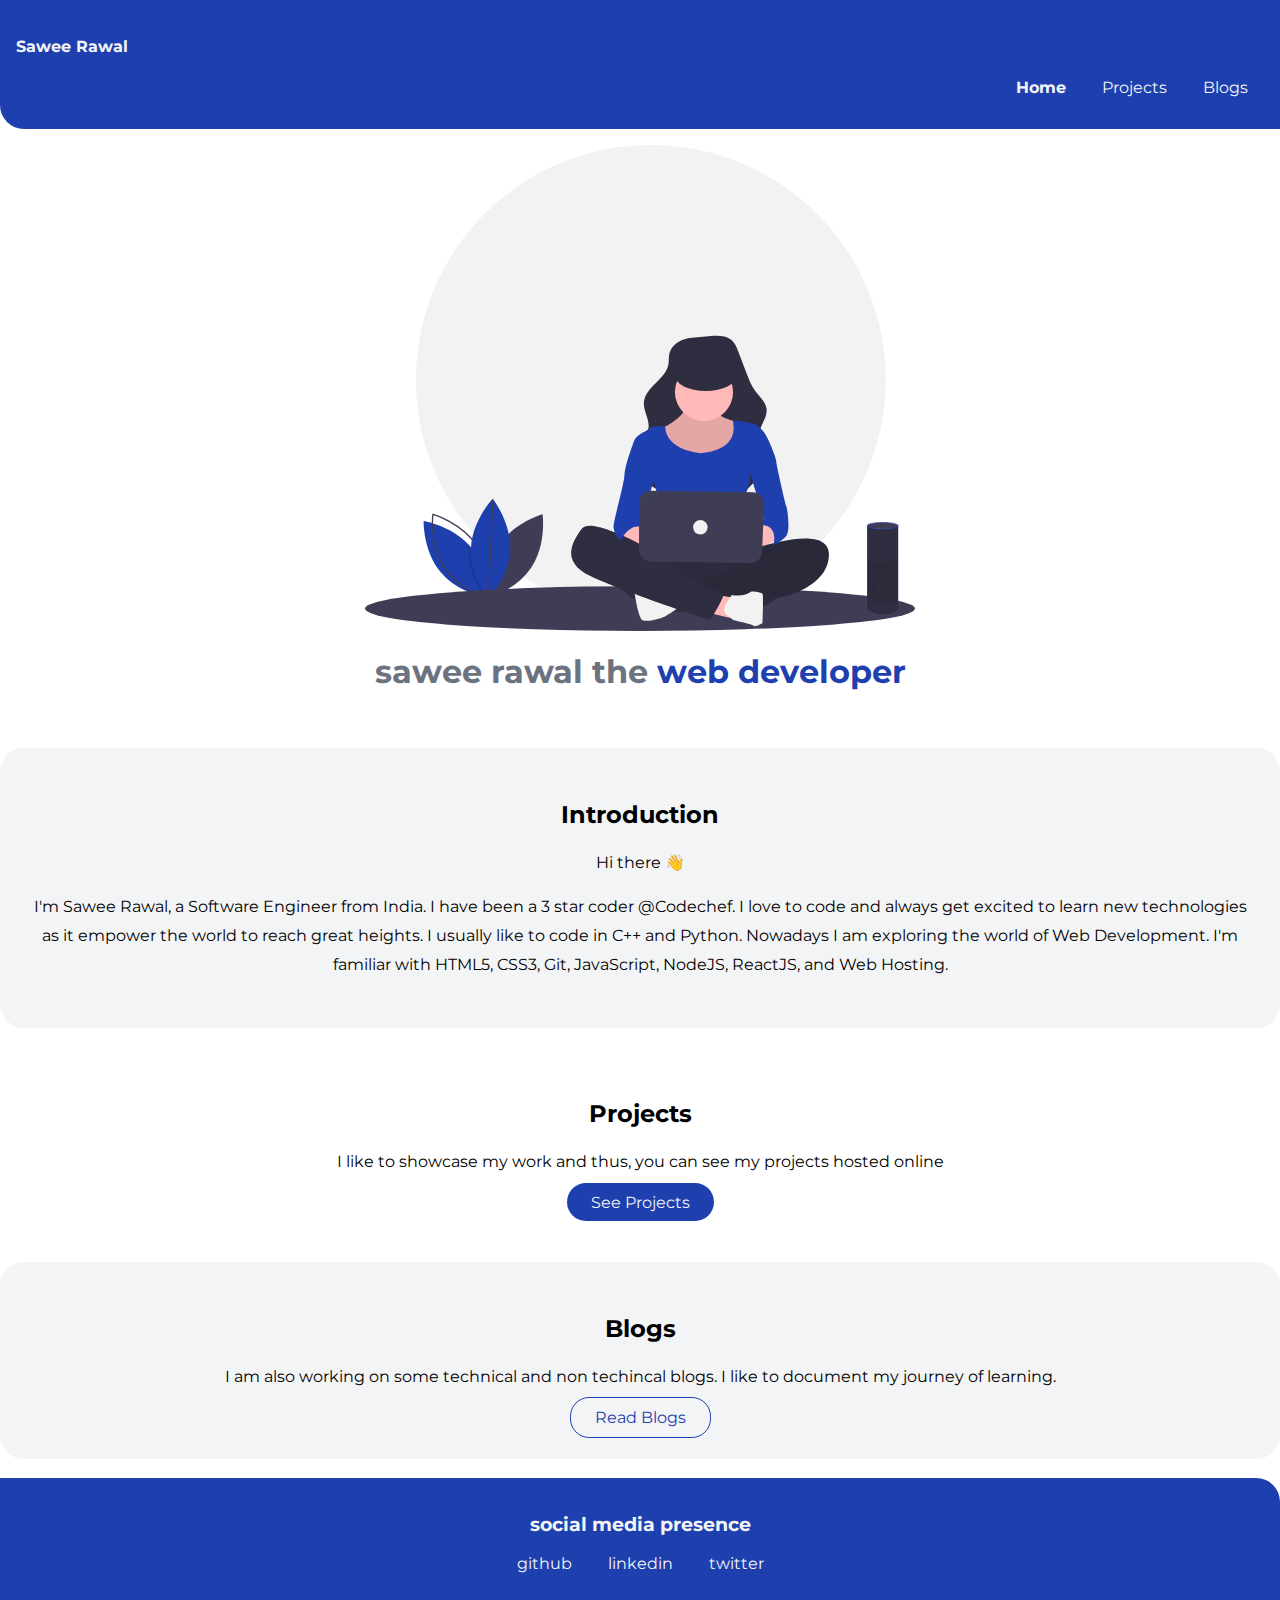
<file: index.html>
<!DOCTYPE html>
<html lang="en">

<head>
  <meta charset="UTF-8">
  <meta http-equiv="X-UA-Compatible" content="IE=edge">
  <meta name="viewport" content="width=device-width, initial-scale=1.0">
  <link rel="stylesheet" href="/style.css">
  <link rel="icon" type="image/ico" href="/images/favicon.ico" />
  <title>Home | SaweeRawal</title>
</head>

<body>
  <nav id="navigation" class="container">
    <div class="container-fluid">
      <h4>Sawee Rawal</h4>
      <ul class="lists">
        <li>
          <a href="/" class="links active">Home</a>
        </li>
        <li>
          <a href="/projects.html" class="links">Projects</a>
        </li>
        <li>
          <a href="/blogs.html" class="links">Blogs</a>
        </li>
      </ul>
    </div>
  </nav>
  <header class="container">
    <div class="container-fluid content-center">
      <img src="images/programmer.svg" alt="image-programmer" id="image-programmer">
      <h1 id="name">sawee rawal the <span>web developer</span></h1>
    </div>
  </header>
  <br>
  <section class="container">
    <div class="container-fluid content-center gray-section">
      <h2>Introduction</h2>
      <p>Hi there 👋</p>
       <p> I'm Sawee Rawal, a Software Engineer from India. I have been a 3 star coder @Codechef. I love to code and always
        get excited to learn new technologies as it empower the world to reach great heights. I usually like to code in
        C++ and Python. Nowadays I am exploring the world of Web Development. I'm familiar with HTML5, CSS3, Git,
        JavaScript, NodeJS, ReactJS, and Web Hosting.</p>
    </div>
  </section>
  <br>
  <section class="container">
    <div class="container-fluid content-center white-section">
      <h2>Projects</h2>
      <p>I like to showcase my work and thus, you can see my projects hosted online</p>
      <a href="/projects.html" id="primary-link">See Projects</a>
    </div>
  </section>
  <br>
  <section class="container">
    <div class="container-fluid content-center gray-section">
      <h2>Blogs</h2>
      <p>I am also working on some technical and non techincal blogs. I like to document my journey of learning.</p>
      <a href="/blogs.html" id="secondary-link">Read Blogs</a>
    </div>
  </section>
  <br>
  <footer id="footer" class="container">
    <div class="container-fluid">
      <h3>social media presence</h3>
      <ul class="lists">
        <li>
          <a href="https://github.com/saweerawal" class="links">github</a>
        </li>
        <li>
          <a href="https://www.linkedin.com/in/sawee-rawal/" class="links">linkedin</a>
        </li>
        <li>
          <a href="https://twitter.com/sawee_rawal" class="links">twitter</a>
        </li>
      </ul>
    </div>

  </footer>
</body>

</html>
</file>
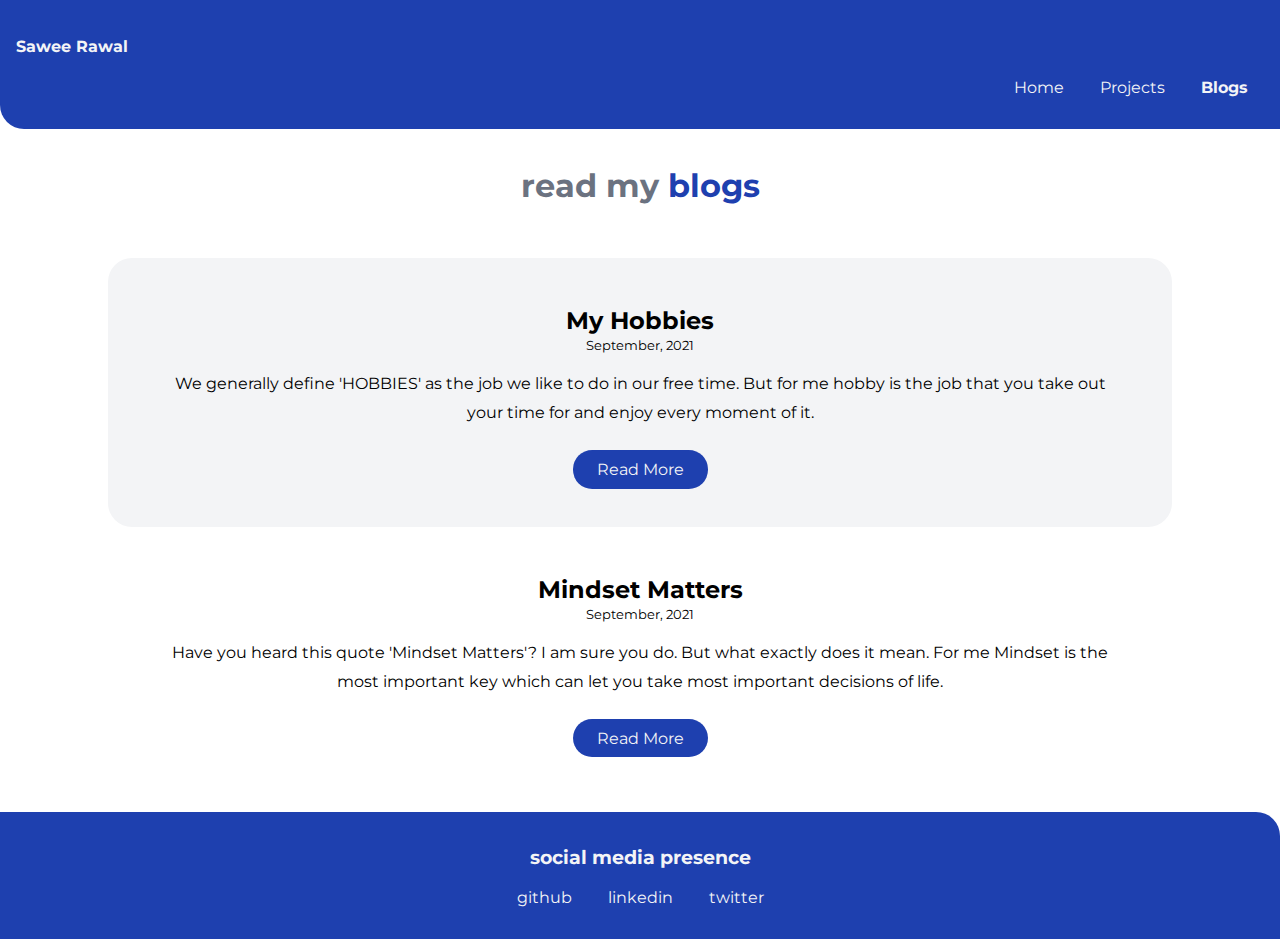
<file: blogs.html>
<!DOCTYPE html>
<html lang="en">

<head>
  <meta charset="UTF-8">
  <meta http-equiv="X-UA-Compatible" content="IE=edge">
  <meta name="viewport" content="width=device-width, initial-scale=1.0">
  <link rel="stylesheet" href="/style.css">
  <link rel="icon" type="image/ico" href="/images/favicon.ico" />
  <title>Blogs | SaweeRawal</title>
</head>

<body>
  <nav id="navigation" class="container">
    <div class="container-fluid">
      <h4>Sawee Rawal</h4>
      <ul class="lists">
        <li>
          <a href="/" class="links">Home</a>
        </li>
        <li>
          <a href="/projects.html" class="links">Projects</a>
        </li>
        <li>
          <a href="/blogs.html" class="links active">Blogs</a>
        </li>
      </ul>
    </div>
  </nav>
  <header class="container">
    <div class="container-fluid content-center">
      <h1 id="name">read my <span>blogs</span></h1>
    </div>
  </header>
  <ul class="non-bullet-list">
    <li class="container showlist gray-section">
      <article class="container-fluid content-center">
        <h2>My Hobbies</h2>
        <small>September, 2021</small>
        <p>We generally define 'HOBBIES' as the job we like to do in our free time. But for me hobby is the job that
          you take out your time for and enjoy every moment of it.</p>
        <a href="/blogs/first-blog.html" id="primary-link">Read More</a>
      </article>
    </li>
    <li class="container showlist white-section">
      <article class="container-fluid content-center">
        <h2>Mindset Matters</h2>
        <small>September, 2021</small>
        <p>Have you heard this quote 'Mindset Matters'? I am sure you do. But what exactly does it mean. For me Mindset
          is the most important key which can let you take most important decisions of life.</p>
        <a href="/blogs/second-blog.html" id="primary-link">Read More</a>
      </article>
    </li>
  </ul>
  <footer id="footer" class="container">
    <div class="container-fluid">
      <h3>social media presence</h3>
      <ul class="lists">
        <li>
          <a href="https://github.com/saweerawal" class="links">github</a>
        </li>
        <li>
          <a href="https://www.linkedin.com/in/sawee-rawal/" class="links">linkedin</a>
        </li>
        <li>
          <a href="https://twitter.com/sawee_rawal" class="links">twitter</a>
        </li>
      </ul>
    </div>

  </footer>
</body>

</html>
</file>
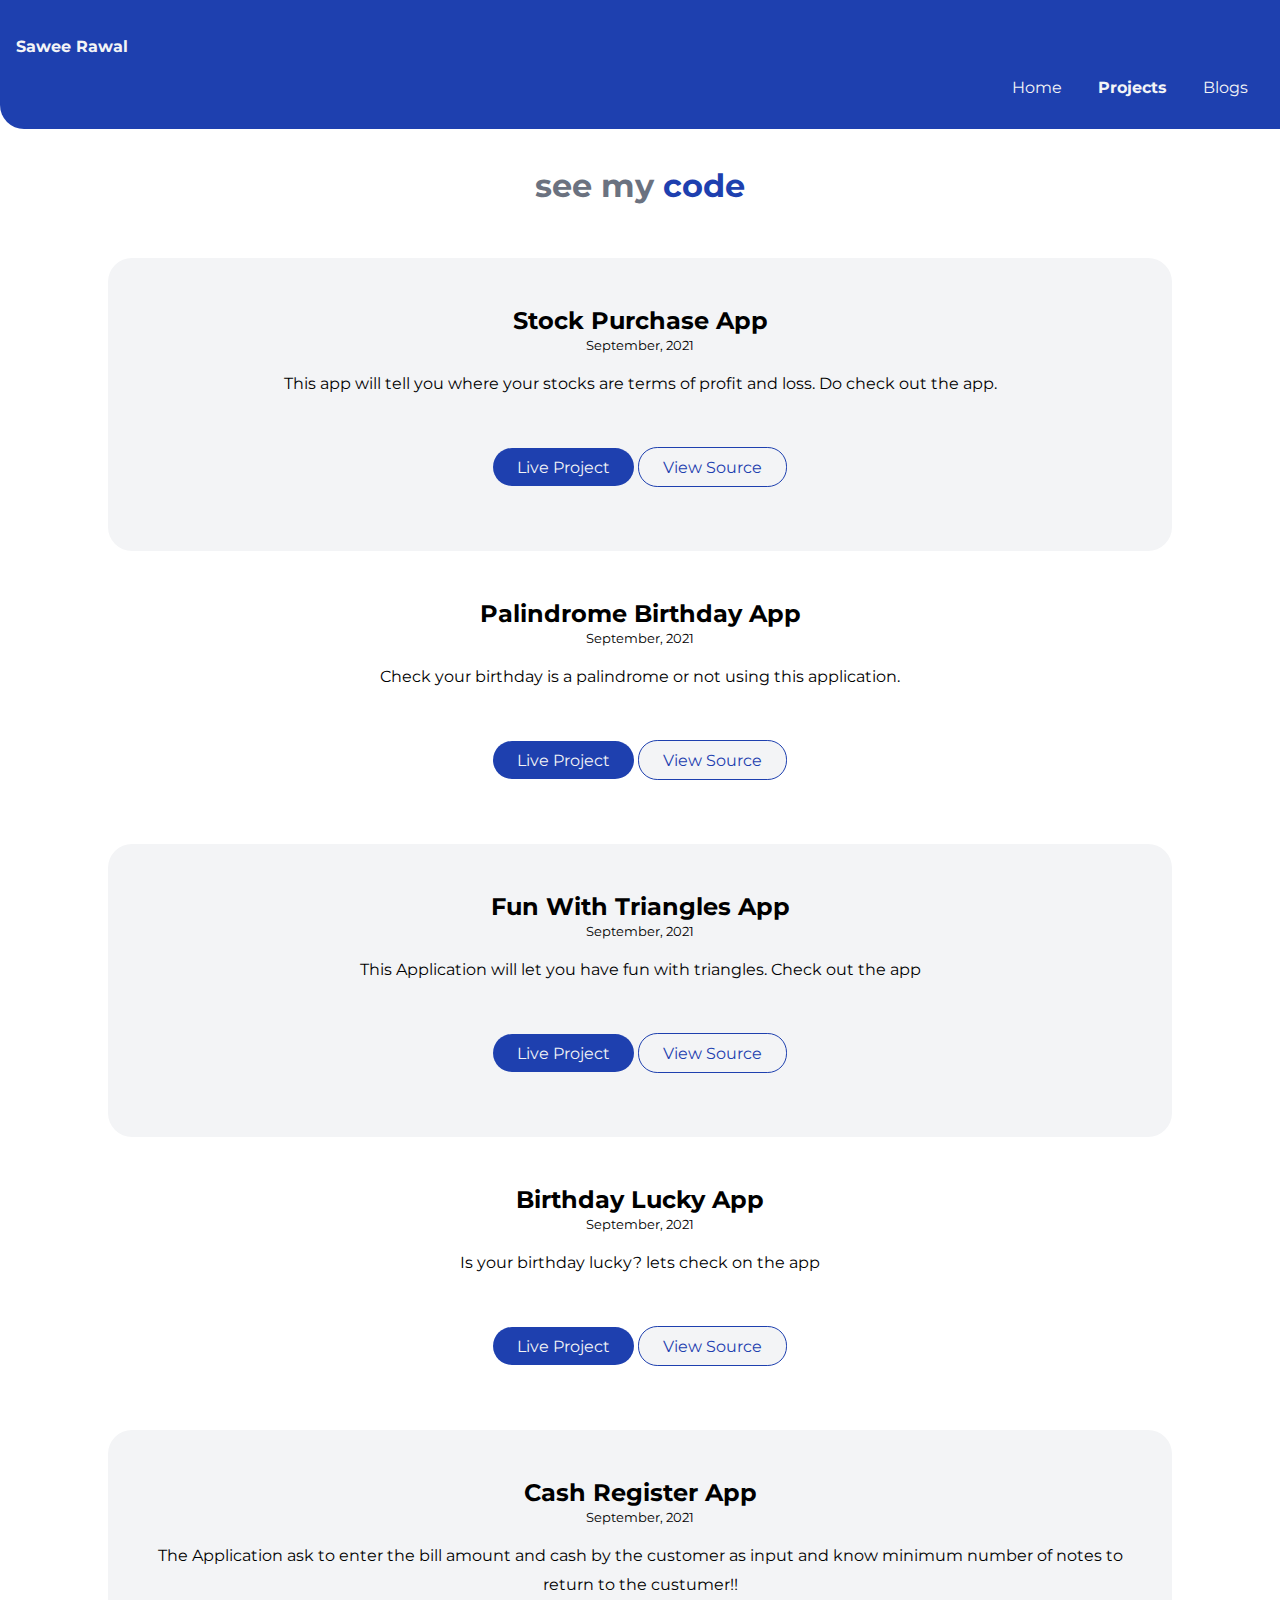
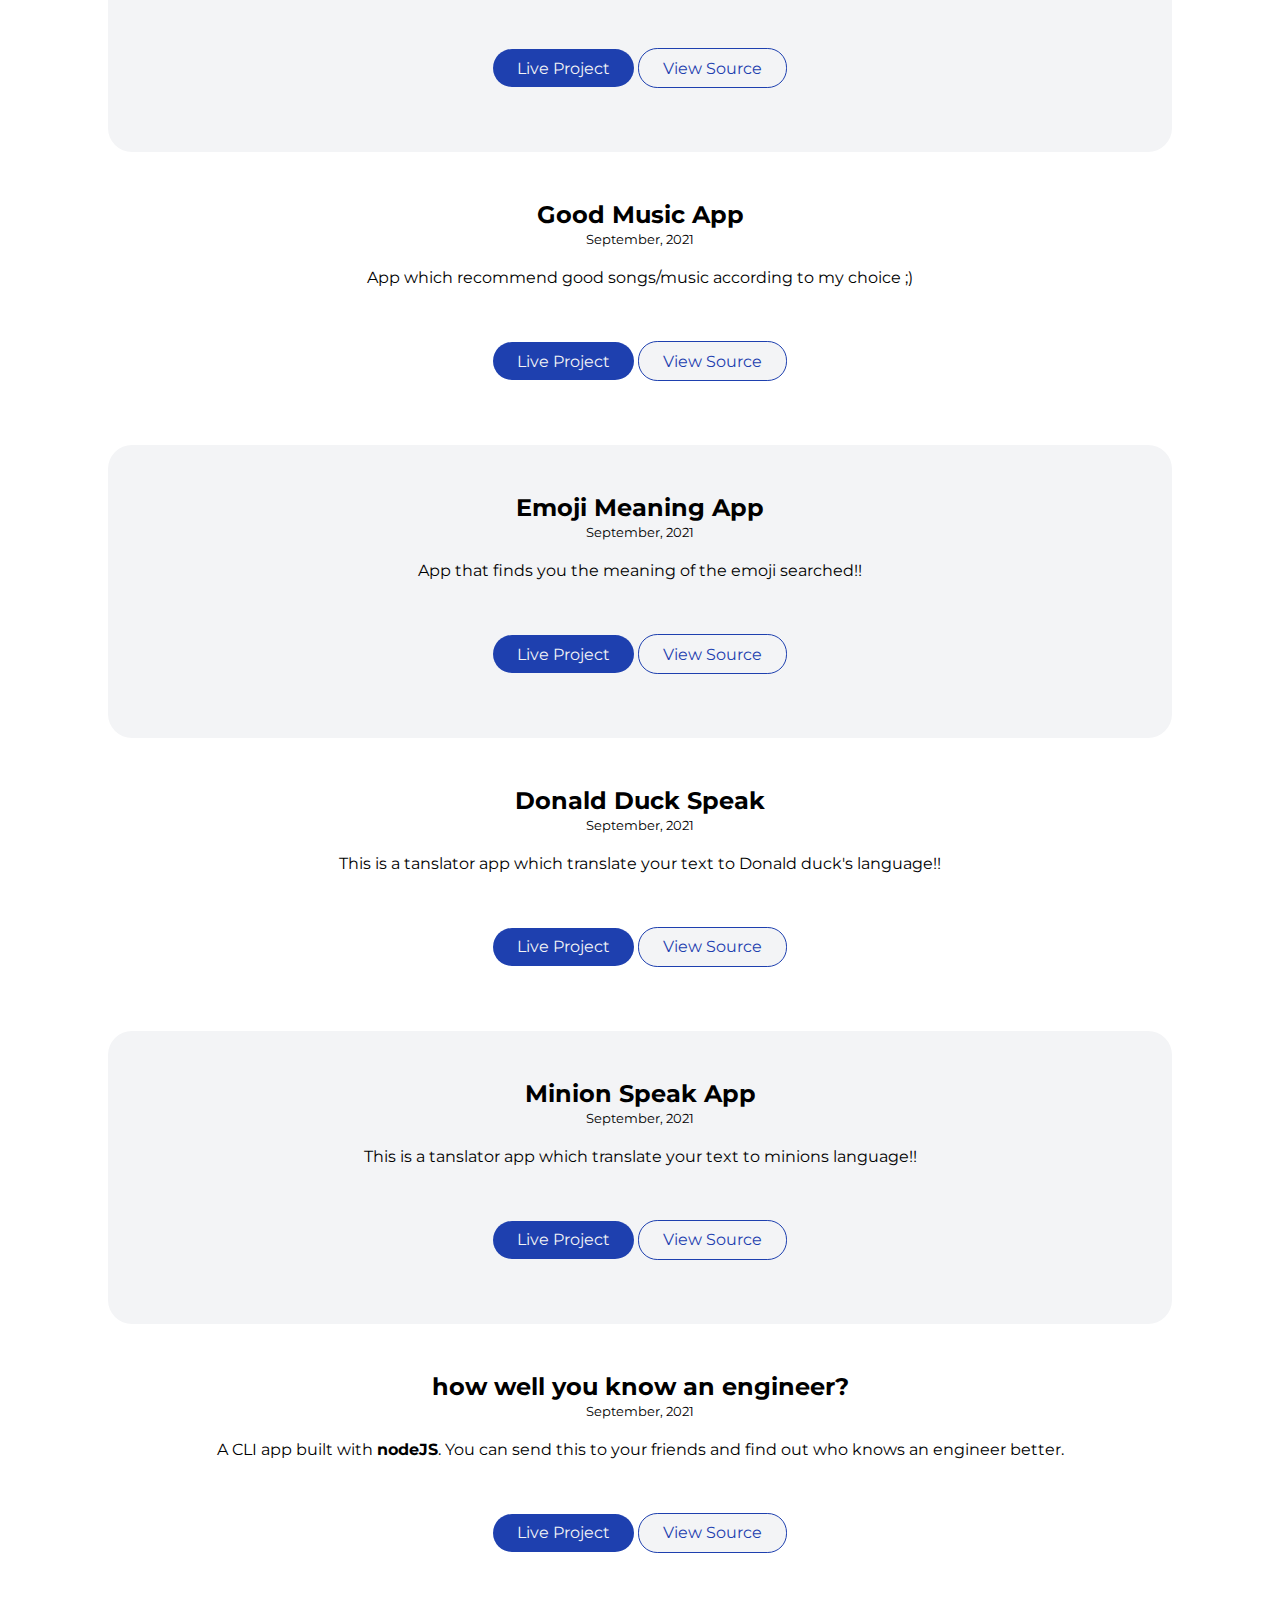
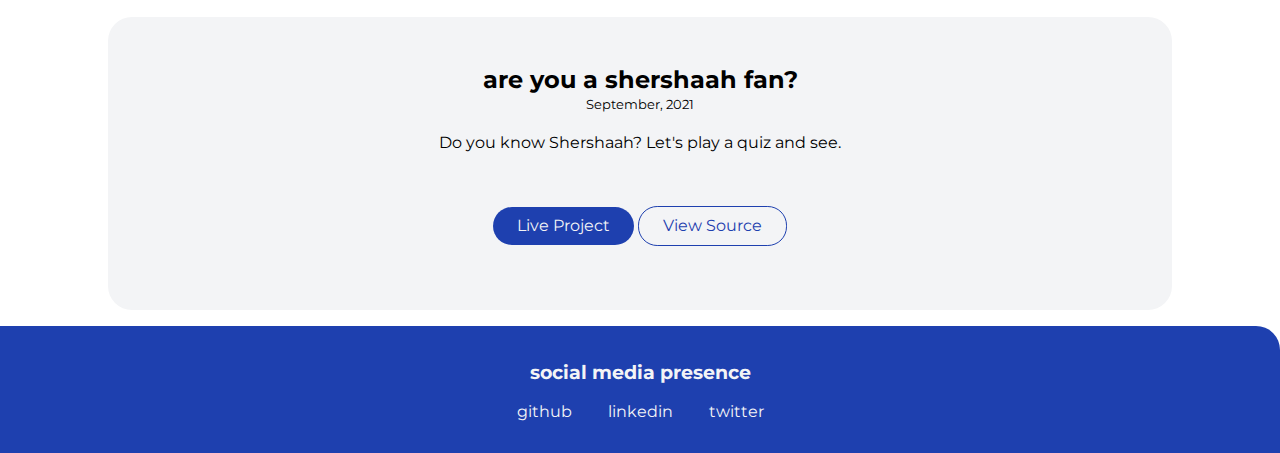
<file: projects.html>
<!DOCTYPE html>
<html lang="en">

<head>
  <meta charset="UTF-8">
  <meta http-equiv="X-UA-Compatible" content="IE=edge">
  <meta name="viewport" content="width=device-width, initial-scale=1.0">
  <link rel="stylesheet" href="/style.css">
  <link rel="icon" type="image/ico" href="/images/favicon.ico"/>
  <title>Projects | SaweeRawal</title>
</head>

<body>
  <nav id="navigation" class="container">
    <div class="container-fluid">
      <h4>Sawee Rawal</h4>
      <ul class="lists">
        <li>
          <a href="/" class="links">Home</a>
        </li>
        <li>
          <a href="/projects.html" class="links active">Projects</a>
        </li>
        <li>
          <a href="/blogs.html" class="links">Blogs</a>
        </li>
      </ul>
    </div>
  </nav>
  <header class="container">
    <div class="container-fluid content-center">
      <h1 id="name">see my <span>code</span></h1>
    </div>
  </header>
  <ul class="non-bullet-list">
    <li class="container showlist gray-section">
      <article class="container-fluid content-center">
        <h2>Stock Purchase App</h2>
        <small>September, 2021</small>
        <p>This app will tell you where your stocks are terms of profit and loss. Do check out the app.</p>
        <a href="https://my-stocks-purchase.netlify.app" id="primary-link" class="btn">Live Project</a>
        <a href="https://github.com/saweerawal/stock-purchase-app" id="secondary-link" class="btn">View Source</a>
      </article>
    </li>
    <li class="container showlist white-section">
      <article class="container-fluid content-center">
        <h2>Palindrome Birthday App</h2>
        <small>September, 2021</small>
        <p>Check your birthday is a palindrome or not using this application.</p>
        <a href="https://checkbirthdayispalindrome.netlify.app" id="primary-link" class="btn">Live Project</a>
        <a href="https://github.com/saweerawal/palindrome-birthday" id="secondary-link" class="btn">View Source</a>
      </article>
    </li>
    <li class="container showlist gray-section">
      <article class="container-fluid content-center">
        <h2>Fun With Triangles App</h2>
        <small>September, 2021</small>
        <p>This Application will let you have fun with triangles. Check out the app</p>
        <a href="https://fun-wid-triangles.netlify.app" id="primary-link" class="btn">Live Project</a>
        <a href="https://github.com/saweerawal/fun-with-triangles" id="secondary-link" class="btn">View Source</a>
      </article>
    </li>
    <li class="container showlist white-section">
      <article class="container-fluid content-center">
        <h2>Birthday Lucky App</h2>
        <small>September, 2021</small>
        <p>Is your birthday lucky? lets check on the app</p>
        <a href="https://check-birthday-lucky.netlify.app" id="primary-link" class="btn">Live Project</a>
        <a href="https://github.com/saweerawal/birthday-lucky-app" id="secondary-link" class="btn">View Source</a>
      </article>
    </li>
    <li class="container showlist gray-section">
      <article class="container-fluid content-center">
        <h2>Cash Register App</h2>
        <small>September, 2021</small>
        <p>The Application ask to enter the bill amount and cash by the customer as input and know minimum number of notes to return to the custumer!!</p>
        <a href="https://cashregisterapplication.netlify.app" id="primary-link" class="btn">Live Project</a>
        <a href="https://github.com/saweerawal/cash-register-app" id="secondary-link" class="btn">View Source</a>
      </article>
    </li>
    <li class="container showlist white-section">
      <article class="container-fluid content-center">
        <h2>Good Music App</h2>
        <small>September, 2021</small>
        <p>App which recommend good songs/music according to my choice ;)</p>
        <a href="https://l1s3k.csb.app" id="primary-link" class="btn">Live Project</a>
        <a href="https://github.com/saweerawal/good-music-app" id="secondary-link" class="btn">View Source</a>
      </article>
    </li>
    <li class="container showlist gray-section">
      <article class="container-fluid content-center">
        <h2>Emoji Meaning App</h2>
        <small>September, 2021</small>
        <p>App that finds you the meaning of the emoji searched!!</p>
        <a href="https://gu1k9.csb.app" id="primary-link" class="btn">Live Project</a>
        <a href="https://github.com/saweerawal/emoji-meaning-app" id="secondary-link" class="btn">View Source</a>
      </article>
    </li>
    <li class="container showlist white-section">
      <article class="container-fluid content-center">
        <h2>Donald Duck Speak</h2>
        <small>September, 2021</small>
        <p>This is a tanslator app which translate your text to Donald duck's language!!</p>
        <a href="https://donald-duck-speak.netlify.app" id="primary-link" class="btn">Live Project</a>
        <a href="https://github.com/saweerawal/donald-duck-speak" id="secondary-link" class="btn">View Source</a>
      </article>
    </li>
    <li class="container showlist gray-section">
      <article class="container-fluid content-center">
        <h2>Minion Speak App</h2>
        <small>September, 2021</small>
        <p>This is a tanslator app which translate your text to minions language!!</p>
        <a href="https://minion-speak-app.netlify.app" id="primary-link" class="btn">Live Project</a>
        <a href="https://github.com/saweerawal/minions-speak-app" id="secondary-link" class="btn">View Source</a>
      </article>
    </li>
    <li class="container showlist white-section">
      <article class="container-fluid content-center">
        <h2>how well you know an engineer?</h2>
        <small>September, 2021</small>
        <p>A CLI app built with <strong>nodeJS</strong>. You can send this to your friends and find out who knows an
          engineer better.</p>
        <a href="https://replit.com/@SaweeRawal/CLI-Fandom-Quiz-App?embed=1&output=1" id="primary-link" class="btn">Live Project</a>
        <a href="https://github.com/saweerawal/CLI-Fandom-Quiz-App" id="secondary-link" class="btn">View Source</a>
      </article>
    </li>
    <li class="container showlist gray-section">
      <article class="container-fluid content-center">
        <h2>are you a shershaah fan?</h2>
        <small>September, 2021</small>
        <p>Do you know Shershaah? Let's play a quiz and see.</p>
        <a href="https://replit.com/@SaweeRawal/Quiz-Game?embed=1&output=1" id="primary-link" class="btn">Live Project</a>
        <a href="https://github.com/saweerawal/Quiz-Game" id="secondary-link" class="btn">View Source</a>
      </article>
    </li>
  </ul>
  <footer id="footer" class="container">
    <div class="container-fluid">
      <h3>social media presence</h3>
      <ul class="lists">
        <li>
          <a href="https://github.com/saweerawal" class="links">github</a>
        </li>
        <li>
          <a href="https://www.linkedin.com/in/sawee-rawal/" class="links">linkedin</a>
        </li>
        <li>
          <a href="https://twitter.com/sawee_rawal" class="links">twitter</a>
        </li>
      </ul>
    </div>

  </footer>
</body>

</html>
</file>
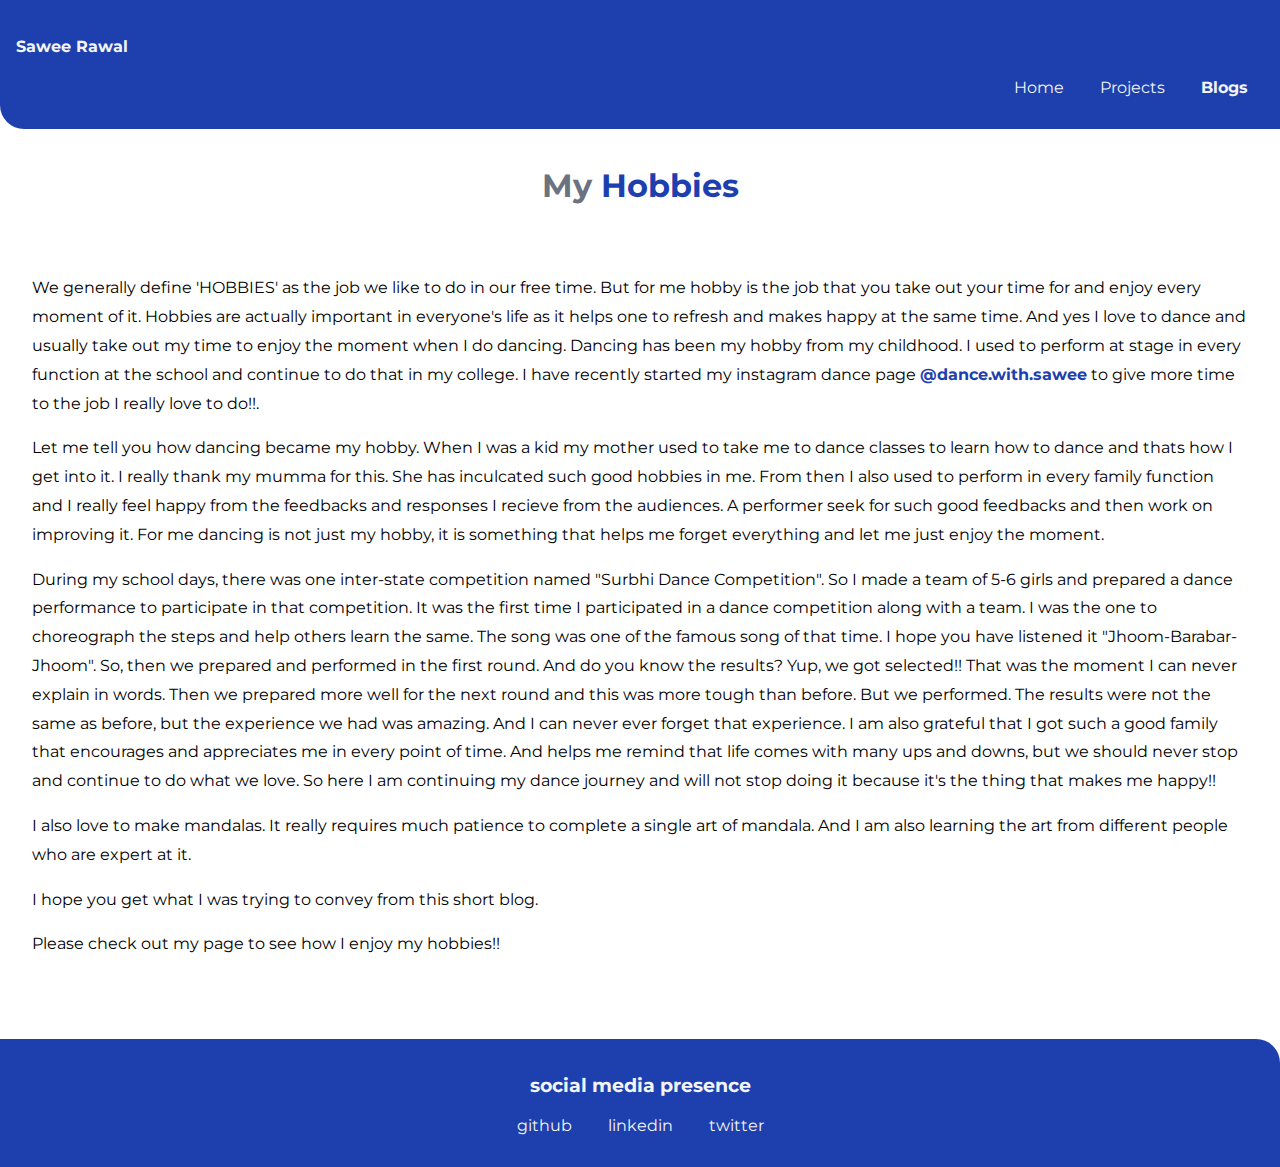
<file: blogs/first-blog.html>
<!DOCTYPE html>
<html lang="en">

<head>
    <meta charset="UTF-8">
    <meta http-equiv="X-UA-Compatible" content="IE=edge">
    <meta name="viewport" content="width=device-width, initial-scale=1.0">
    <link rel="stylesheet" href="../style.css">
    <link rel="icon" type="image/ico" href="../images/favicon.ico" />
    <title>Blogs | SaweeRawal</title>
</head>

<body>
    <nav id="navigation" class="container">
        <div class="container-fluid">
            <h4>Sawee Rawal</h4>
            <ul class="lists">
                <li>
                    <a href="/" class="links">Home</a>
                </li>
                <li>
                    <a href="/projects.html" class="links">Projects</a>
                </li>
                <li>
                    <a href="/blogs.html" class="links active">Blogs</a>
                </li>
            </ul>
        </div>
    </nav>
    <header class="container">
        <div class="container-fluid content-center">
            <h1 id="name">My <span>Hobbies</span></h1>
        </div>
    </header>
    <section class="container">
        <div class="container-fluid content-center blog-section">
            <p>We generally define 'HOBBIES' as the job we like to do in our free time. But for me hobby is the job
                that you take out your time for and enjoy every moment of it. Hobbies are actually important in everyone's life 
                as it helps one to refresh and makes happy at the same time. And yes I love to dance and usually take out my time to
                enjoy the moment when I do dancing. Dancing has been my hobby from my childhood. I used to perform at stage
                in every function at the school and continue to do that in my college. I have recently started my instagram dance page
                 <a href="https://www.instagram.com/dance.with.sawee/" class="highlight">@dance.with.sawee</a> to give more time to the job
                I really love to do!!.
                <p>Let me tell you how dancing became my hobby. When I was a kid my mother used to take me to dance classes to learn
                   how to dance and thats how I get into it. I really thank my mumma for this. She has inculcated such good hobbies in me.
                   From then I also used to perform in every family function and I really feel happy from the feedbacks and responses I recieve
                   from the audiences. A performer seek for such good feedbacks and then work on improving it. For me dancing is not just my hobby,
                   it is something that helps me forget everything and let me just enjoy the moment. 
                </p>
                <p>During my school days, there was one inter-state competition named "Surbhi Dance Competition". So I made a team
                    of 5-6 girls and prepared a dance performance to participate in that competition. It was the first time I participated in a dance
                    competition along with a team. I was the one to choreograph the steps and help others learn the same. The song was one of the famous song 
                    of that time. I hope you have listened it "Jhoom-Barabar-Jhoom". So, then we prepared and performed in the first round. And do you know the results? 
                    Yup, we got selected!! That was the moment I can never explain in words. Then we prepared more well for the next round and this was more
                    tough than before. But we performed. The results were not the same as before, but the experience we had was amazing. And I can 
                    never ever forget that experience. I am also grateful that I got such a good family that encourages and appreciates me in every point of time.
                    And helps me remind that life comes with many ups and downs, but we should never stop and continue to do what we love. So here I am continuing my
                    dance journey and will not stop doing it because it's the thing that makes me happy!!
                </p>
                <p>I also love to make mandalas. It really requires much patience to complete a single art of mandala. And I am also learning the art 
                    from different people who are expert at it.</p>

                <p>I hope you get what I was trying to convey from this short blog. </p>

                <p>Please check out my page to see how I enjoy my hobbies!!</p>
            </p>
        </div>
    </section>
    <footer id="footer" class="container">
        <div class="container-fluid">
            <h3>social media presence</h3>
            <ul class="lists">
                <li>
                    <a href="https://github.com/saweerawal" class="links">github</a>
                </li>
                <li>
                    <a href="https://www.linkedin.com/in/sawee-rawal/" class="links">linkedin</a>
                </li>
                <li>
                    <a href="https://twitter.com/sawee_rawal" class="links">twitter</a>
                </li>
            </ul>
        </div>

    </footer>
</body>

</html>
</file>
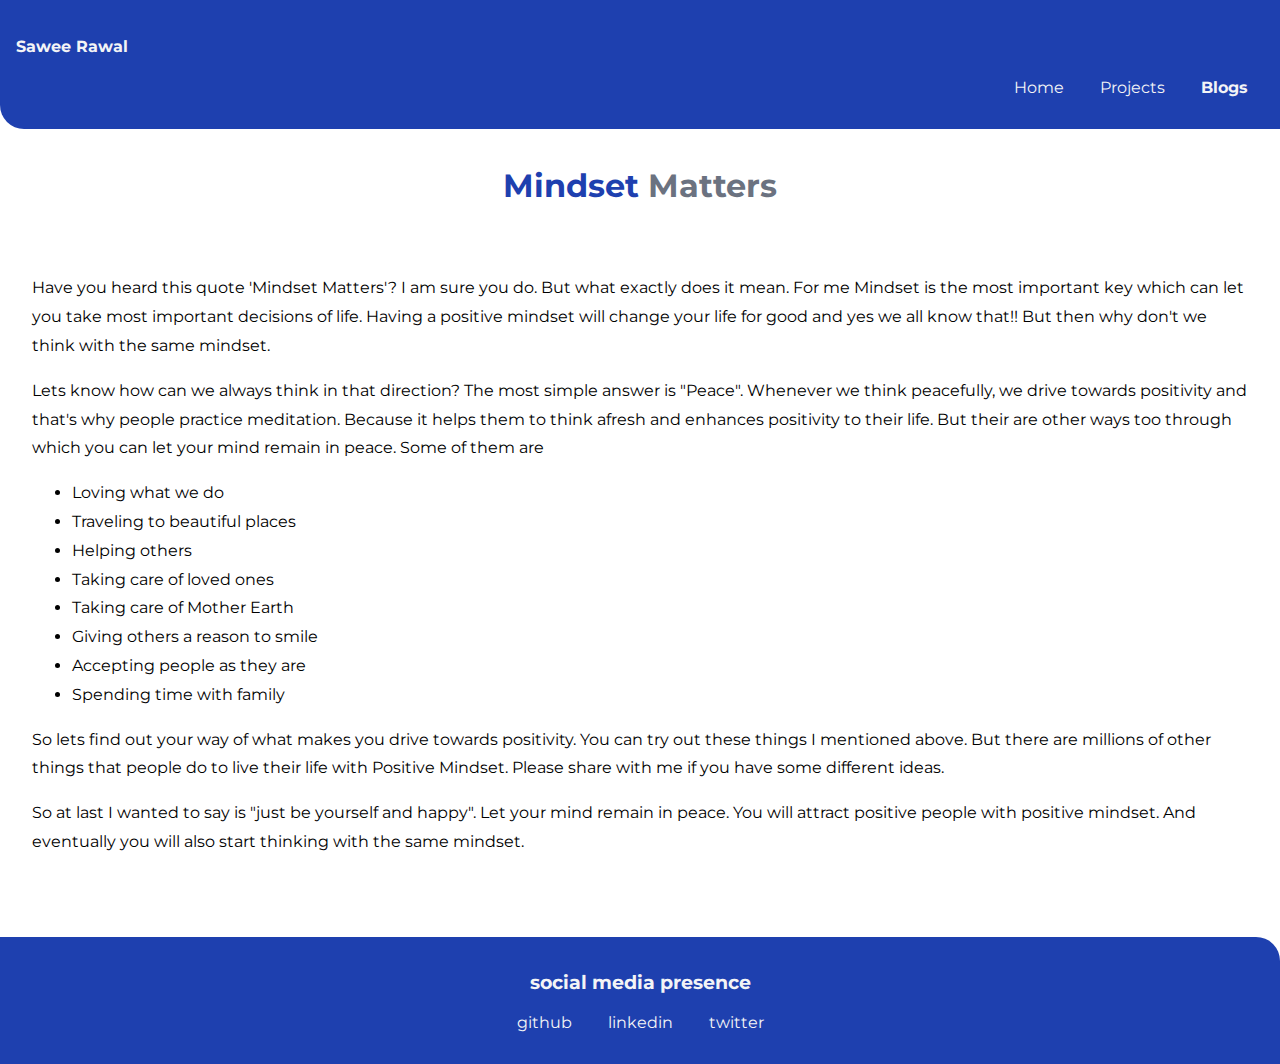
<file: blogs/second-blog.html>
<!DOCTYPE html>
<html lang="en">

<head>
    <meta charset="UTF-8">
    <meta http-equiv="X-UA-Compatible" content="IE=edge">
    <meta name="viewport" content="width=device-width, initial-scale=1.0">
    <link rel="stylesheet" href="../style.css">
    <link rel="icon" type="image/ico" href="../images/favicon.ico" />
    <title>Blogs | SaweeRawal</title>
</head>

<body>
    <nav id="navigation" class="container">
        <div class="container-fluid">
            <h4>Sawee Rawal</h4>
            <ul class="lists">
                <li>
                    <a href="/" class="links">Home</a>
                </li>
                <li>
                    <a href="/projects.html" class="links">Projects</a>
                </li>
                <li>
                    <a href="/blogs.html" class="links active">Blogs</a>
                </li>
            </ul>
        </div>
    </nav>
    <header class="container">
        <div class="container-fluid content-center">
            <h1 id="name"><span>Mindset</span> Matters</h1>
        </div>
    </header>
    <section class="container">
        <div class="container-fluid content-center blog-section">
            <p> Have you heard this quote 'Mindset Matters'? I am sure you do. But what exactly does it mean. For me
                Mindset is the most important key which can let you take most important decisions of life. Having a
                positive mindset will change your life for good and yes we all know that!! But then why don't we think with the
                same mindset.</p>
                <p>Lets know how can we always think in that direction? The
                    most simple answer is "Peace". Whenever we think peacefully, we drive towards positivity and that's
                    why people practice meditation. Because it helps them to think afresh and enhances positivity to their life. 
                    But their are other ways too through which you can let your mind remain in peace. Some of them are 
                    <ul>
                        <li class="peace-list">Loving what we do</li>
                        <li class="peace-list">Traveling to beautiful places</li>
                        <li class="peace-list">Helping others</li>
                        <li class="peace-list">Taking care of loved ones</li>
                        <li class="peace-list">Taking care of Mother Earth</li>
                        <li class="peace-list">Giving others a reason to smile</li>
                        <li class="peace-list">Accepting people as they are</li>
                        <li class="peace-list">Spending time with family</li>
                    </ul>
                   <p>
                   So lets find out your way of what makes you drive towards positivity. You can try out these things I mentioned above. But 
                   there are millions of other things that people do to live their life with Positive Mindset. Please share with me if you have some different ideas.
                   </p>
                   <p>
                   So at last I wanted to say is "just be yourself and happy". Let your mind remain in peace. You will attract positive people with positive mindset. 
                   And eventually you will also start thinking with the same mindset.</p>

            </p>
        </div>
    </section>
    <footer id="footer" class="container">
        <div class="container-fluid">
            <h3>social media presence</h3>
            <ul class="lists">
                <li>
                    <a href="https://github.com/saweerawal" class="links">github</a>
                </li>
                <li>
                    <a href="https://www.linkedin.com/in/sawee-rawal/" class="links">linkedin</a>
                </li>
                <li>
                    <a href="https://twitter.com/sawee_rawal" class="links">twitter</a>
                </li>
            </ul>
        </div>

    </footer>
</body>

</html>
</file>
<file: style.css>
@import url('https://fonts.googleapis.com/css2?family=Montserrat:wght@400;700&display=swap');

:root {
    --primary--: #1E40AF;
    --gray--: #F3F4F6;
    --dark-gray--: #3f3d56;
    --light-gray: #6B7280;
    --white--: white;
}

body {
    font-family: 'Montserrat', sans-serif;
    margin: 0px;
    padding: 0px;
    height: 100%;

}

#navigation {
    background-color: var(--primary--);
    color: var(--gray--);
    border-radius: 0rem 0rem 0rem 1.5rem;
}

.active {
    font-weight: bold;
}

.lists li {
    display: inline-block;
    padding: 0rem 1rem;
}

.non-bullet-list {
    display: block;
    list-style: none;
    margin-left: -2.5rem;
}


#navigation ul {
    list-style: none;
    text-align: right;
}

.container-fluid {
    padding: 1rem 1rem;
}

.container {
    max-width: 1280px;
    margin: auto;
}

.container p{
    line-height: 1.8rem;
}

.container .peace-list{
    line-height: 1.8rem;
}

#image-programmer {
    max-width: 80%;
    width: 550px;
    display: block;
    margin: auto;
}


#footer {
    text-align: center;
    height: 10%;
    background-color: var(--primary--);
    color: var(--gray--);
    border-radius: 0rem 1.5rem 0rem 0rem;
    
}

#footer ul {
    list-style: none;
    padding-inline-start: 0px;
}

.links {
    text-decoration: none;
    color: var(--gray--);
}

.content-center {
    text-align: center;
}

#primary-link {
    background-color: var(--primary--);
    color: var(--gray--);
    text-decoration: none;
    padding: 0.6rem 1.5rem;
    border-radius: 1.2rem;
}

#secondary-link {
    background-color: var(--gray--);
    color: var(--primary--);
    text-decoration: none;
    padding: 0.6rem 1.5rem;
    border-color: var(--primary--);
    border-style: solid;
    border-width: thin;
    border-radius: 1.2rem;
}

.highlight{
    color: var(--primary--);
    text-decoration: none;
    font-size: 1rem;
    font-weight: bold;
}

#name {
    color: var(--light-gray);
}

span {
    color: var(--primary--);
}

.gray-section {
    background-color: var(--gray--);
    border-radius: 1.5rem;
    padding: 2rem;
}

.white-section {
    background-color: var(--white--);
    border-radius: 1.5rem;
    padding: 2rem;
}

.blog-section {
    background-color: var(--white--);
    text-align: left;
    max-width: 95%;
    width: 100%;
    margin: auto;
    padding: 1rem 1rem 4rem 1rem; 
}

.showlist h2 {
    margin-block-start: 0px;
    margin-block-end: 0px;
}


.showlist p {
    padding-bottom: 1rem;
}

.showlist {
    max-width: 1000px;
    margin: auto;
}

.btn{
  max-width: 140px;
  margin: 1rem auto;
  display: inline-block;
}
</file>
